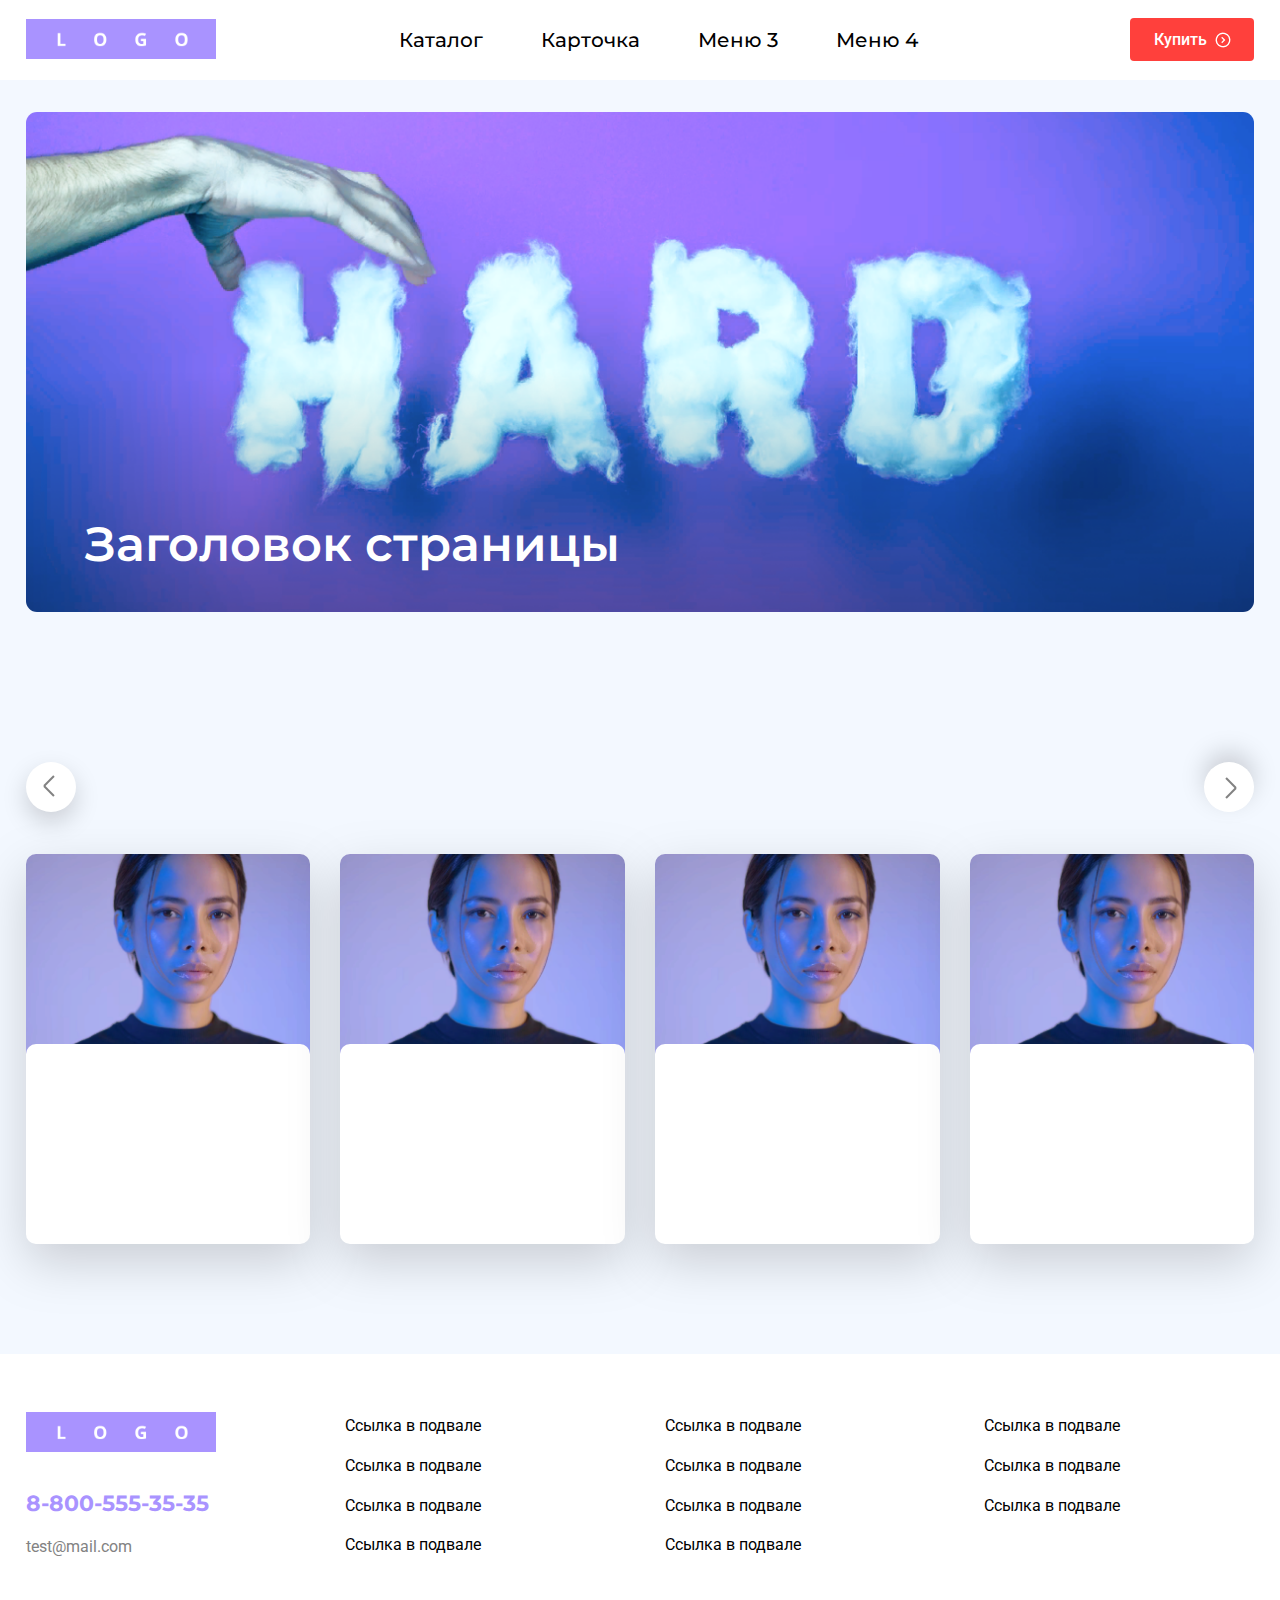
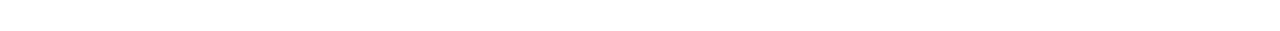
<file: index.html>
<!DOCTYPE html>
<html lang="en">
<head>
    <meta charset="UTF-8">
    <meta http-equiv="X-UA-Compatible" content="IE=edge">
    <meta name="viewport" content="width=device-width, initial-scale=1.0">    
    <title>2dit</title>
    <link rel="preconnect" href="https://fonts.googleapis.com">
    <link rel="preconnect" href="https://fonts.gstatic.com" crossorigin>
    <link href="https://fonts.googleapis.com/css2?family=Montserrat:wght@400;500;600;700&family=Roboto&display=swap" rel="stylesheet">
    <link rel="stylesheet" href="./css/styles.css">
</head>
<body>
    <header>
        <div class="container">
            <div class="wrapper header-wrapper">
                <div class="logo">
                    <a href="#"><img src="./img/header/logo.png" alt="logo"></a>
                </div><!-- .header__logo -->
                <nav>
                    <ul>
                        <li><a href="./catalog.html">Каталог</a></li>
                        <li><a href="#">Карточка</a></li>
                        <li><a href="#">Меню 3</a></li>
                        <li><a href="#">Меню 4</a></li>
                    </ul>
                </nav>
                <div class="header__button"><a href="#">Купить</a></div>
            </div><!-- .wrapper -->
        </div><!-- .container -->
    </header>

    <section id="greetings">
        <div class="container">
            <div class="banner">
                <h1>Заголовок страницы</h1>
            </div><!-- .banner -->            
        </div><!-- .container -->
    </section><!-- #greetings -->

    <section>
        <div class="container">
            <div class="carousel">
                <div class="wrapper carousel-wrapper">
                    <div class="arrows">
                        <div class="arrow prev"><span></span></div>
                        <div class="arrow next"><span></span></div>
                    </div>                    
                    <div class="gallery">
                      <ul>
                        <li>
                            <div class="card">
                            <div class="card__image"></div>
                            <div class="card__text"></div>
                            </div>
                        </li> 
                        <li>
                            <div class="card">
                            <div class="card__image"></div>
                            <div class="card__text"></div>
                            </div>
                        </li>     
                        <li>
                            <div class="card">
                            <div class="card__image"></div>
                            <div class="card__text"></div>
                            </div>
                        </li>     
                        <li>
                            <div class="card">
                            <div class="card__image"></div>
                            <div class="card__text"></div>
                            </div>
                        </li>                     
                      </ul>
                    </div><!-- .gallery -->
                </div><!-- .wrapper -->
              </div><!-- .carousel -->
        </div><!-- .container -->
    </section>

    <footer> 
        <div class="container">
            <div class="wrapper footer-wrapper">
            <div class="footer__contacts">
                <div class="logo">
                    <a href="#"><img src="./img/header/logo.png" alt="logo"></a>
                </div>
                <a href="#" class="footer__contacts_tel">8-800-555-35-35</a>
                <a href="#" class="footer__contacts_email">test@mail.com</a>
            </div>
            <a href="#" class="footer__link">Ссылка в подвале</a>
            <a href="#" class="footer__link">Ссылка в подвале</a>
            <a href="#" class="footer__link">Ссылка в подвале</a>
            <a href="#" class="footer__link">Ссылка в подвале</a>
            <a href="#" class="footer__link">Ссылка в подвале</a>
            <a href="#" class="footer__link">Ссылка в подвале</a>
            <a href="#" class="footer__link">Ссылка в подвале</a>
            <a href="#" class="footer__link">Ссылка в подвале</a>
            <a href="#" class="footer__link">Ссылка в подвале</a>
            <a href="#" class="footer__link">Ссылка в подвале</a>
            <a href="#" class="footer__link">Ссылка в подвале</a>
            </div><!-- .wrapper -->
        </div><!-- .container -->   
    </footer>

</body>
</html>
</file>
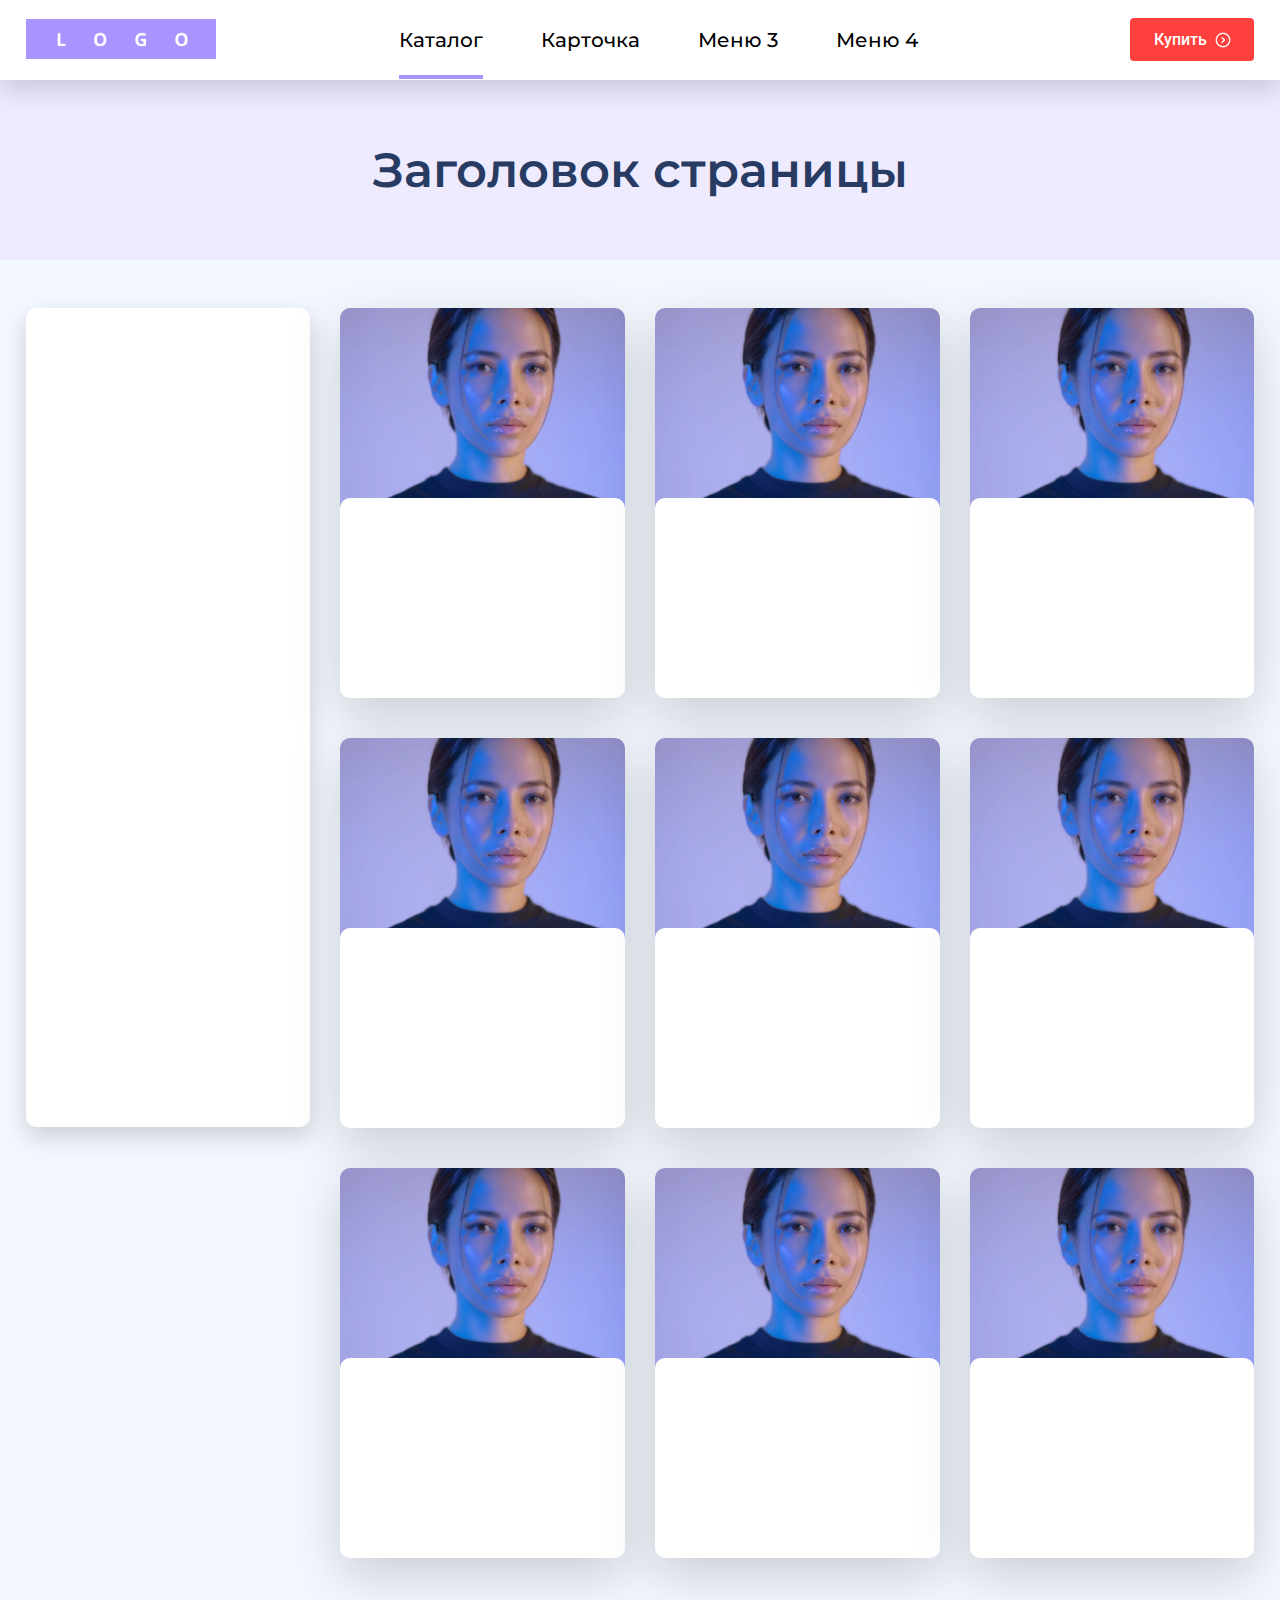
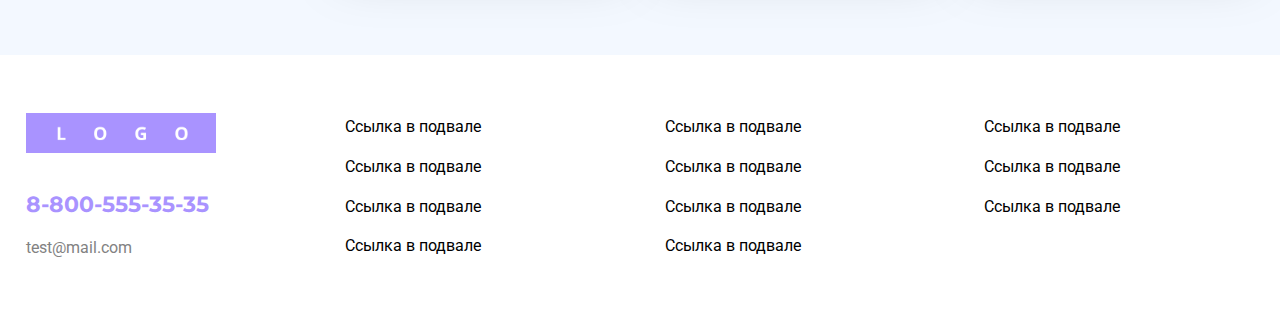
<file: catalog.html>
<!DOCTYPE html>
<html lang="en">
<head>
    <meta charset="UTF-8">
    <meta http-equiv="X-UA-Compatible" content="IE=edge">
    <meta name="viewport" content="width=device-width, initial-scale=1.0">
    <title>catalog</title>
    <link rel="preconnect" href="https://fonts.googleapis.com">
    <link rel="preconnect" href="https://fonts.gstatic.com" crossorigin>
    <link href="https://fonts.googleapis.com/css2?family=Montserrat:wght@400;500;600;700&family=Roboto&display=swap" rel="stylesheet">
    <link rel="stylesheet" href="./css/styles.css">
</head>
<body>
    <header>
        <div class="container">
            <div class="wrapper header-wrapper">
                <div class="logo">
                    <a href="#"><img src="./img/header/logo.png" alt="logo"></a>
                </div><!-- .header__logo -->
                <nav>
                    <ul>
                        <li><a href="./catalog.html" class="menu-active">Каталог</a></li>
                        <li><a href="#">Карточка</a></li>
                        <li><a href="#">Меню 3</a></li>
                        <li><a href="#">Меню 4</a></li>
                    </ul>
                </nav>
                <div class="header__button"><a href="#">Купить</a></div>
            </div><!-- .wrapper -->
        </div><!-- .container -->
    </header>

    <section id="catalog__banner">
        <h1>Заголовок страницы</h1>
    </section>

    <section>
        <div class="container">
            <div class="wrapper catalog__gallery-wrapper">
                <div class="catalog__gallery_mainCard">

                </div>
                <div class="card">
                    <div class="card__image"></div>
                    <div class="card__text"></div>
                </div>
                <div class="card">
                    <div class="card__image"></div>
                    <div class="card__text"></div>
                </div>
                <div class="card">
                    <div class="card__image"></div>
                    <div class="card__text"></div>
                </div>
                <div class="card">
                    <div class="card__image"></div>
                    <div class="card__text"></div>
                </div>
                <div class="card">
                    <div class="card__image"></div>
                    <div class="card__text"></div>
                </div>
                <div class="card">
                    <div class="card__image"></div>
                    <div class="card__text"></div>
                </div>
                <div class="card">
                    <div class="card__image"></div>
                    <div class="card__text"></div>
                </div>
                <div class="card">
                    <div class="card__image"></div>
                    <div class="card__text"></div>
                </div>
                <div class="card">
                    <div class="card__image"></div>
                    <div class="card__text"></div>
                </div>   
            </div>
        </div>
    </section>






    <footer> 
        <div class="container">
            <div class="wrapper footer-wrapper">
            <div class="footer__contacts">
                <div class="logo">
                    <a href="#"><img src="./img/header/logo.png" alt="logo"></a>
                </div>
                <a href="#" class="footer__contacts_tel">8-800-555-35-35</a>
                <a href="#" class="footer__contacts_email">test@mail.com</a>
            </div>
            <a href="#" class="footer__link footer-active">Ссылка в подвале</a>
            <a href="#" class="footer__link">Ссылка в подвале</a>
            <a href="#" class="footer__link">Ссылка в подвале</a>
            <a href="#" class="footer__link">Ссылка в подвале</a>
            <a href="#" class="footer__link">Ссылка в подвале</a>
            <a href="#" class="footer__link">Ссылка в подвале</a>
            <a href="#" class="footer__link">Ссылка в подвале</a>
            <a href="#" class="footer__link">Ссылка в подвале</a>
            <a href="#" class="footer__link">Ссылка в подвале</a>
            <a href="#" class="footer__link">Ссылка в подвале</a>
            <a href="#" class="footer__link">Ссылка в подвале</a>
            </div><!-- .wrapper -->
        </div><!-- .container -->   
    </footer>
</body>
</html>
</file>
<file: css/styles.css>
* {
  padding: 0;
  margin: 0;
}
html {
  font-size: 10px;
}
body {
  font-family: 'Roboto', sans-serif;
}
.container {
  width: 96%;
  margin: auto;
}
.wrapper {
  display: grid;
  grid-template-columns: 28% 47% auto;
}
li {
  list-style: none;
}
a {
  text-decoration: none;
}
section {
  background-color: #F3F8FF;
}
h1 {
  font-family: Montserrat;
  font-size: 4.8rem;
  font-style: normal;
  font-weight: 600;
  line-height: 6.1rem;
  letter-spacing: 0em;
  text-align: left;
  color: #fff;
}
.menu-active {
  border-bottom: 4px solid #A993FF;
  padding-bottom: 2.3rem;
}
.footer-active {
  color: #A993FF;
}
header {
  background-color: #fff;
  height: 8rem;
  box-shadow: 0px 10px 25px rgba(0, 0, 0, 0.17);
  display: flex;
  vertical-align: middle;
}
header nav ul {
  display: flex;
  justify-content: space-around;
}
header nav ul li a {
  font-family: Montserrat;
  font-size: 2rem;
  font-style: normal;
  font-weight: 500;
  line-height: 3.2rem;
  letter-spacing: 0em;
  text-align: left;
  color: #000;
}
.header-wrapper {
  align-items: center;
}
.logo {
  text-align: start;
}
.logo img {
  height: 4rem;
}
.header__button {
  text-align: end;
}
.header__button a {
  font-family: Roboto;
  font-size: 1.6rem;
  font-style: normal;
  font-weight: 500;
  line-height: 1.6rem;
  letter-spacing: 0em;
  text-align: center;
  background-color: #FF403C;
  border-radius: 0.4rem;
  color: #fff;
  padding: 1.2rem 4.7rem 1.2rem 2.4rem;
  position: relative;
}
.header__button a::after {
  content: url(../img/header/arrow.png);
  position: absolute;
  left: 8.5rem;
  top: 1.4rem;
}
#greetings {
  padding: 3.2rem 0 15rem 0;
}
.banner {
  background: url(../img/pages/banner.png);
  background-position: center;
  background-repeat: no-repeat;
  background-size: cover;
  border-radius: 1.1rem;
  height: 50rem;
  position: relative;
}
.banner h1 {
  position: absolute;
  bottom: 3.7rem;
  left: 5.9rem;
}
.carousel {
  width: 100%;
  padding-bottom: 10rem;
}
.carousel-wrapper {
  grid-template-columns: auto;
  grid-template-rows: auto auto;
}
.gallery {
  margin-top: 4rem;
}
.gallery ul {
  display: flex;
  justify-content: space-between;
}
.gallery ul li {
  width: 25%;
}
.gallery ul li:not(:last-child) {
  margin-right: 3rem;
}
.card {
  width: 100%;
  height: 40rem;
  position: relative;
  filter: drop-shadow(0px 18px 25px rgba(0, 0, 0, 0.17));
}
.card__image {
  height: 50%;
  width: 100%;
  border-radius: 1rem 1rem 0 0;
  background: url(../img/pages/carousel.png);
  background-position: center;
  background-repeat: no-repeat;
  background-size: cover;
}
.card__text {
  height: 50%;
  width: 100%;
  border-radius: 1rem;
  background-color: #fff;
  position: absolute;
  top: 19rem;
  left: 0;
}
.arrow {
  display: inline-block;
  width: 50px;
  height: 50px;
  border-radius: 50%;
  position: relative;
  background-color: #fff;
  box-shadow: 0px 10px 25px rgba(0, 0, 0, 0.17);
  cursor: pointer;
}
.arrow span {
  position: relative;
  top: 50%;
  left: 32%;
}
.arrow span::before {
  content: '';
  position: absolute;
  background-color: #828282;
  width: 1.4rem;
  height: 0.2rem;
  top: -0.7rem;
  transform: rotate(-45deg);
}
.arrow span::after {
  content: '';
  position: absolute;
  background-color: #828282;
  width: 1.4rem;
  height: 0.2rem;
  top: 0.3rem;
  transform: rotate(45deg);
}
.next {
  transform: rotate(180deg);
  float: right;
}
.footer-wrapper {
  grid-template-columns: 26% 26% 26% auto;
  grid-row-gap: 1rem;
  padding: 5.8rem 0 7rem;
}
.footer__contacts {
  display: grid;
  grid-row-start: 1;
  grid-row-end: 5;
}
.footer__contacts_tel {
  font-family: Montserrat;
  font-size: 22px;
  font-style: normal;
  font-weight: 700;
  line-height: 32px;
  letter-spacing: 0em;
  text-align: left;
  color: #A993FF;
  margin-top: 3.4rem;
}
.footer__contacts_email {
  font-family: Roboto;
  font-size: 16px;
  font-style: normal;
  font-weight: 400;
  line-height: 28px;
  letter-spacing: 0px;
  text-align: left;
  color: #828282;
  margin-top: 1.3rem;
}
.footer__link {
  font-family: Roboto;
  font-size: 16px;
  font-style: normal;
  font-weight: 400;
  line-height: 28px;
  letter-spacing: 0px;
  text-align: left;
  color: #000;
}
/*---------------------------- CATALOG PAGE --------------------------------*/
#catalog__banner {
  height: 18rem;
  background: rgba(132, 101, 255, 0.13);
  display: flex;
  justify-content: center;
  align-items: center;
}
#catalog__banner h1 {
  color: #283C63;
  text-align: center;
  align-items: center;
  align-self: center;
}
.catalog__gallery-wrapper {
  grid-template-columns: 1fr 1fr 1fr 1fr;
  grid-row-gap: 3rem;
  grid-column-gap: 3rem;
  padding: 4.8rem 0 8.7rem;
}
.catalog__gallery_mainCard {
  grid-column: 1;
  grid-row-start: 1;
  grid-row-end: 4;
  background: #FFFFFF;
  box-shadow: 0px 10px 25px rgba(0, 0, 0, 0.17);
  border-radius: 10px;
  height: 65%;
}
</file>
